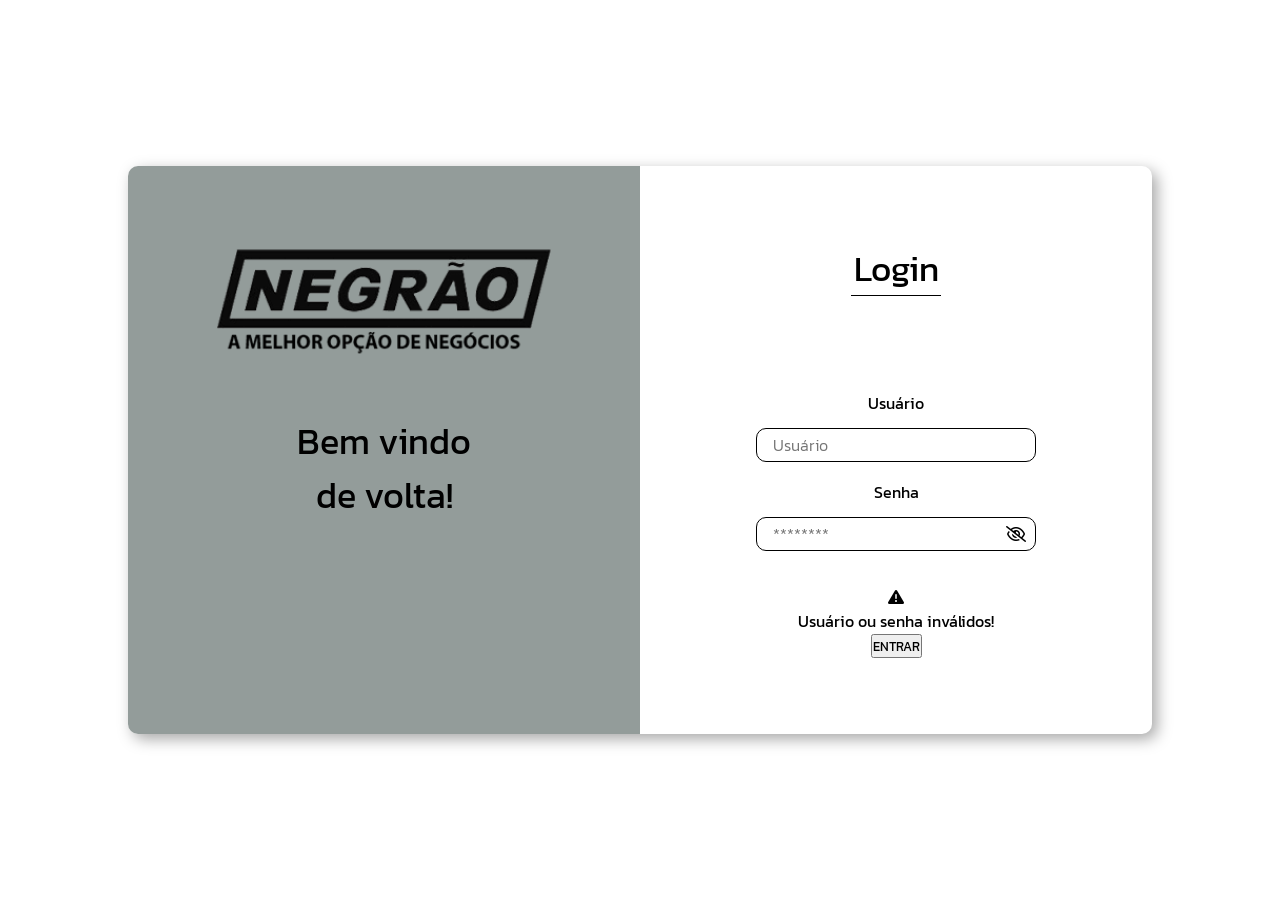
<file: index.html>
<!DOCTYPE html>
<html lang="pt-BR">
<head>
    <meta charset="UTF-8">
    <meta name="viewport" content="width=device-width, initial-scale=1.0">
    <title>Index</title>
</head>
<body>
    <script>
        document.location.href = 'login-admin.html';
    </script>
</body>
</html>
</file>
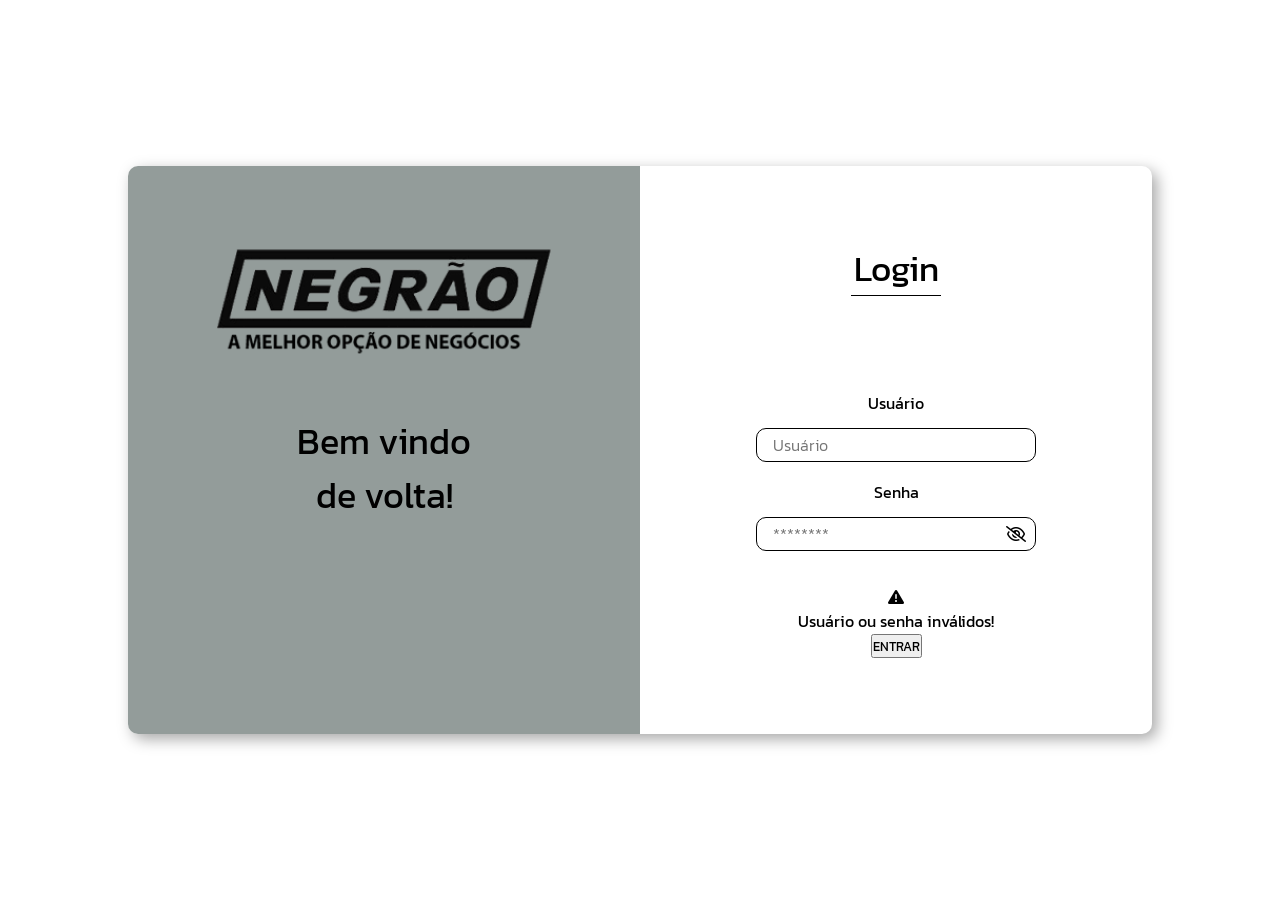
<file: login-admin.html>
<!DOCTYPE html>
<html lang="pt-BR">
<head>
    <meta charset="UTF-8">
    <meta name="viewport" content="width=device-width, initial-scale=1.0">
    <link rel="stylesheet" href="style.css">
    <link rel="preconnect" href="https://fonts.googleapis.com">
    <link rel="preconnect" href="https://fonts.gstatic.com" crossorigin>
    <link href="https://fonts.googleapis.com/css2?family=Kanit:wght@400;500;700;900&display=swap" rel="stylesheet">
    <link rel="stylesheet" href="https://cdnjs.cloudflare.com/ajax/libs/font-awesome/6.7.2/css/all.min.css" integrity="sha512-Evv84Mr4kqVGRNSgIGL/F/aIDqQb7xQ2vcrdIwxfjThSH8CSR7PBEakCr51Ck+w+/U6swU2Im1vVX0SVk9ABhg==" crossorigin="anonymous" referrerpolicy="no-referrer" />
    <title>Login Administrativo</title>
</head>
<body onload="checkCookie()">
    <main>
        <section>
            <div class="section-container">
                <div class="left-content">
                    <div class="img-content">
                        <img src="images/logo.png" alt="Logo Negrão">
                    </div>
                    <h2>Bem vindo <br>
                    de volta!</h2> 
                </div>
                <div class="right-content">
                    <div class="title">
                        <h2>Login</h2>
                    </div>
                    <form action="">
                        <div class="inputs user-content">
                            <label for="user">Usuário</label>
                            <input id="user" type="text" name="user" placeholder="Usuário" required>
                        </div>
                        <div class="inputs password-content">
                            <label for="password">Senha</label>
                            <input id="password" type="password" name="password" placeholder="********" required>
                            <i class="fa-regular fa-eye-slash"></i>
                        </div>
                        <div class="error-inputs">
                            <i class="fa-solid fa-triangle-exclamation"></i>
                            <p>Usuário ou senha inválidos!</p>
                        </div>
                        <div class="button-content">
                            <input type="submit" class="btn-sub" value="ENTRAR">
                        </div>
                    </form>
                </div>
            </div>
        </section>
    </main>
    
    <script src="https://code.jquery.com/jquery-3.6.0.min.js"></script>
    <script src="validate.js"></script>
    <script src="eye_design.js"></script>
</body>
</html>
</file>
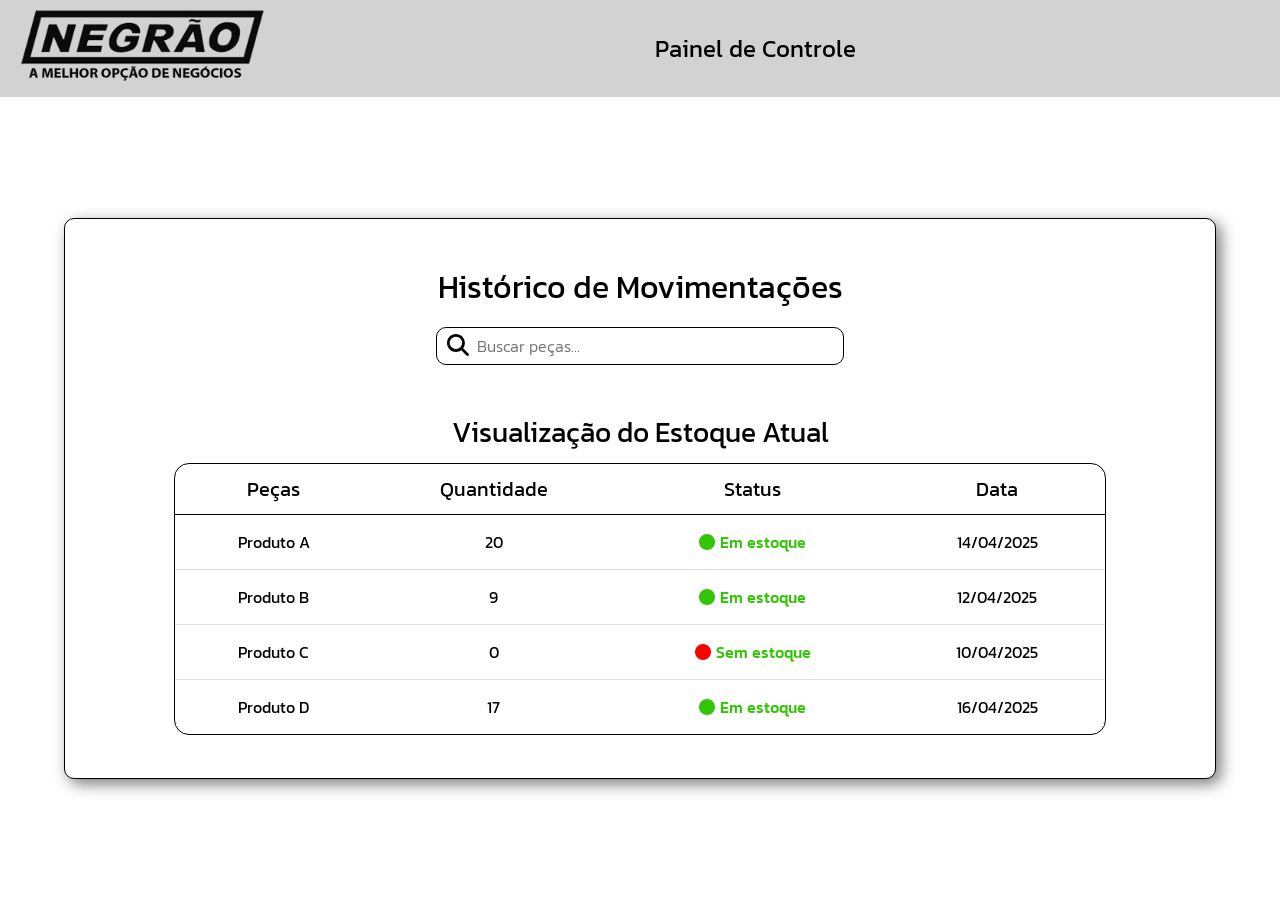
<file: admin/admin-panel.html>
<!DOCTYPE html>
<html lang="pt-BR">
<head>
    <meta charset="UTF-8">
    <meta name="viewport" content="width=device-width, initial-scale=1.0">
    <link rel="preconnect" href="https://fonts.googleapis.com">
    <link rel="preconnect" href="https://fonts.gstatic.com" crossorigin>
    <link rel="stylesheet" href="https://cdnjs.cloudflare.com/ajax/libs/font-awesome/6.7.2/css/all.min.css" integrity="sha512-Evv84Mr4kqVGRNSgIGL/F/aIDqQb7xQ2vcrdIwxfjThSH8CSR7PBEakCr51Ck+w+/U6swU2Im1vVX0SVk9ABhg==" crossorigin="anonymous" referrerpolicy="no-referrer" />
    <link href="https://fonts.googleapis.com/css2?family=Kanit:wght@400;500;700;900&display=swap" rel="stylesheet">
    <link href="https://cdn.jsdelivr.net/npm/bootstrap@5.3.6/dist/css/bootstrap.min.css" rel="stylesheet" integrity="sha384-4Q6Gf2aSP4eDXB8Miphtr37CMZZQ5oXLH2yaXMJ2w8e2ZtHTl7GptT4jmndRuHDT" crossorigin="anonymous">
    <link rel="stylesheet" href="admin-panel.css">
    <link rel="stylesheet" href="../global.css">
    <title>Painel Administrativo</title>
</head>
<body>
    <header class="header d-flex justify-content-center">
        <nav class="nav-bar">
            <ul class="d-flex justify-content-between align-items-center flex-wrap">
                <li><a href="https://www.ferragensnegrao.com.br/"><img src="../images/logo.png" alt="Logo Negrão"></a></li>
                <li><div class="d-flex flex-wrap center-menu">
                    <a href="#">Painel de Controle</a>
                    <a href="report.html">Relatório</a>
                </div></li>
                <li></li>
            </ul>
        </nav>
    </header>

    <main>
        <section>
            <div class="left-content">
                <div class="title title-register">
                    <h2>Cadastro de Peças</h2>
                </div>
                <div class="title title-delete hidden">
                    <h2>Remover Peças</h2>
                </div>
                <form class="register"> <!-- Formulário para cadastrar peças -->

                    <div class="inputs name-input">
                        <label for="name">Nome do Produto:</label>
                        <input class="input" type="text" name="name" id="name" placeholder="Produto A">
                        <p class="invalid invalid-name">Este campo precisa estar preenchido!</p>
                        <p class="invalid invalid-name">Nome inválido!</p>
                        <p class="invalid invalid-name">Nome não condiz com o código!</p>
                    </div>
                    <div class="inputs cod-input">
                        <label for="cod">Código:</label>
                        <input class="input" type="tel" name="cod" id="codReg" placeholder="1234-5678" maxlength="8">
                        <p class="invalid invalid-code">Este campo precisa estar preenchido!</p>
                        <p class="invalid invalid-code">Este campo aceita apenas números!</p>
                        <p class="invalid invalid-code">O código deve conter 8 números</p>
                    </div>
                    <div class="inputs desc-input">
                        <label for="desc">Descrição:</label>
                        <input class="input" type="text" name="desc" id="desc" placeholder="Descrição do produto">
                        <p class="invalid invalid-desc">Não utilize caracteres especiais!</p>
                    </div>
                    <div class="inputs amt-input">
                        <label for="amt">Quantidade:</label>
                        <input class="input" type="number" name="amt" id="amtReg" placeholder="0" min="0">
                        <p class="invalid invalid-amt">Este campo precisa estar preenchido!</p>
                        <p class="invalid invalid-amt">Essa quantidade é inválida!</p>
                    </div>

                    <div class="btn-reg">
                        <input class="button-register" type="submit" value="Cadastrar">
                    </div>
                    <div class="delete-button">
                        <input type="submit" value="Remover peça" id="remove-btn">
                    </div>
                </form>
                <form class="register delete-form hidden"> <!-- Formulário para deletar peças -->
                    
                    <div class="inputs cod-input">
                        <label for="cod">Código:</label>
                        <input class="input" type="tel" name="cod" id="codDel" placeholder="1234-5678" maxlength="8">
                        <p class="invalid invalid-code">Este campo precisa estar preenchido!</p>
                        <p class="invalid invalid-code">Este código não existe!</p>
                    </div>
                    <div class="inputs amt-input">
                        <label for="amt">Quantidade:</label>
                        <input class="input" type="number" name="amt" id="amtDel" placeholder="1">
                        <p class="invalid invalid-amt">Este campo precisa estar preenchido!</p>
                        <p class="invalid invalid-amt">Essa quantidade é inválida no estoque!</p>
                        <p class="invalid invalid-amt">Produto não identificado!</p>
                    </div>

                    <div class="btn-reg">
                        <input class="button-register" type="submit" value="Cadastrar">
                    </div>
                    <div class="delete-button">
                        <input type="submit" value="Remover peça" id="remove-btn">
                    </div>
                </form>

            </div>

            <div class="right-content">

                <h1>Histórico de Movimentações</h1>
                <div class="input-search">
                    <input id="search_field" type="text" name="search_field" placeholder="Buscar peças...">
                    <img src="lupa.svg" alt="search">
                </div>

                <div class="estoque-container">
                    <h2>Visualização do Estoque Atual</h2>
                    
                    <div class="table-container">
                        <table>
                            <thead>
                                <tr>
                                    <th>Peças</th>
                                    <th>Quantidade</th>
                                    <th>Status</th>
                                    <th>Data</th>
                                </tr>
                            </thead>
                            <tbody>
                            </tbody>
                        </table>
                    </div>
                </div>
            </div>
        </section>
    </main>

    <script src="https://cdn.jsdelivr.net/npm/bootstrap@5.3.6/dist/js/bootstrap.bundle.min.js" integrity="sha384-j1CDi7MgGQ12Z7Qab0qlWQ/Qqz24Gc6BM0thvEMVjHnfYGF0rmFCozFSxQBxwHKO" crossorigin="anonymous"></script>
    <script src="WelcomeAdmin.js"></script>
    <script src="global.js"></script>
    <script src="search.js"></script>
</body>
</html>
</file>
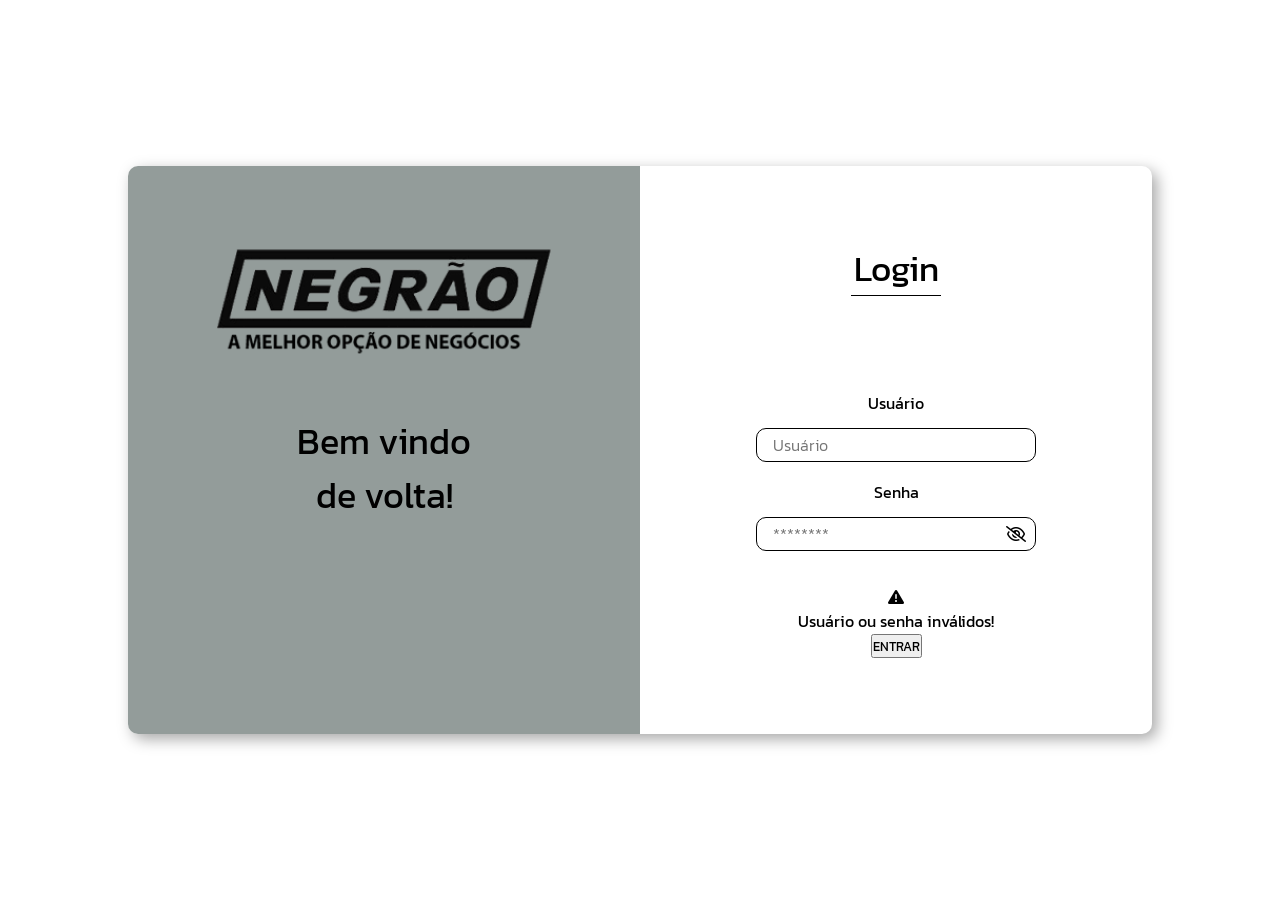
<file: admin/panel.html>
<!DOCTYPE html>
<html lang="pt-br">
<head>
    <meta charset="UTF-8">
    <meta name="viewport" content="width=device-width, initial-scale=1.0">
    <link rel="stylesheet" href="panel.css">
    <link rel="preconnect" href="https://fonts.googleapis.com">
    <link rel="preconnect" href="https://fonts.gstatic.com" crossorigin>
    <link rel="stylesheet" href="https://cdnjs.cloudflare.com/ajax/libs/font-awesome/6.7.2/css/all.min.css" integrity="sha512-Evv84Mr4kqVGRNSgIGL/F/aIDqQb7xQ2vcrdIwxfjThSH8CSR7PBEakCr51Ck+w+/U6swU2Im1vVX0SVk9ABhg==" crossorigin="anonymous" referrerpolicy="no-referrer" />
    <link href="https://fonts.googleapis.com/css2?family=Kanit:wght@400;500;700;900&display=swap" rel="stylesheet">
    <title>Integrador</title>
</head>

<body>
    <header>
        <nav class="nav-bar">
            <ul>
                <li><a href="https://www.ferragensnegrao.com.br/"><img src="../images/logo.png" alt="Logo Negrão"></a></li>
                <li><a href="#">Painel de Controle</a></li>
                <li></li>
            </ul>
        </nav>
    </header>

    <main>
        <section>
            <div class="section-container">

                <h1>Histórico de Movimentações</h1>
                <div class="input-search">
                    <input id="search_field" type="text" name="search_field" placeholder="Buscar peças...">
                    <img src="lupa.svg" alt="search">
                </div>

                <div class="estoque-container">
                    <h2>Visualização do Estoque Atual</h2>
                    
                    <div class="table-container">
                        <table>
                            <thead>
                                <tr>
                                    <th>Peças</th>
                                    <th>Quantidade</th>
                                    <th>Status</th>
                                    <th>Data</th>
                                </tr>
                            </thead>
                            <tbody>
                                <tr>
                                    <td>Produto A</td>
                                    <td>20</td>
                                    <td class="status">
                                        <i class="fa-solid fa-circle" style="color: #32C505;"></i>
                                        <p class="em-estoque">Em estoque</p>
                                    </td>
                                    <td>14/04/2025</td>
                                </tr>
                                <tr>
                                    <td>Produto B</td>
                                    <td>9</td>
                                    <td class="status">
                                        <i class="fa-solid fa-circle" style="color: #32C505;"></i>
                                        <p class="em-estoque">Em estoque</p>
                                    </td>
                                    <td>12/04/2025</td>
                                </tr>
                                <tr>
                                    <td>Produto C</td>
                                    <td>0</td>
                                    <td class="status">
                                        <i class="fa-solid fa-circle" style="color: #FF0000;"></i>
                                        <p class="em-estoque">Sem estoque</p>
                                    </td>
                                    <td>10/04/2025</td>
                                </tr>
                                <tr>
                                    <td>Produto D</td>
                                    <td>17</td>
                                    <td class="status">
                                        <i class="fa-solid fa-circle" style="color: #32C505;"></i>
                                        <p class="em-estoque">Em estoque</p>
                                    </td>
                                    <td>16/04/2025</td>
                                </tr>
                            </tbody>
                        </table>
                    </div>
                </div>
            </div>
        </section>    
    </main>
    
    <script src="WelcomeUser.js"></script>
    <script src="search.js"></script>
</body>
</file>
<file: style.css>
* {
    padding: 0;
    margin: 0;
    box-sizing: border-box;
    font-family: 'Kanit', sans-serif;
}

body {
    display: flex;
    justify-content: center;
    width: 100%;
}

main {
    width: 100%;
    height: 100vh;
    display: flex;
    align-items: center;
}

section {
    width: 100%;
    display: flex;
    justify-content: center;
}

.section-container {
    display: flex;
    width: 80%;
    height: 568px;
    border-radius: 10px;
    box-shadow: 5px 5px 15px rgba(0, 0, 0, 0.35);

    & .left-content {
        display: flex;
        width: 50%;
        text-align: center;
        flex-direction: column;
        align-items: center;
        justify-content: center;
        background-color: #939C9A;
        border-radius: 10px 0 0 10px;

        & .img-content {
            padding-bottom: 2.8rem;
            
            & img {
                width: 340px;
                height: 130px;
            }
        }



        & h2 {
            font-size: 36px;
            font-weight: normal;
            margin-bottom: 9rem;
            display: flex;
        }
    }

    & .right-content {
        width: 50%;
        height: 90%;
        display: flex;
        flex-direction: column;
        justify-content: space-around;
        text-align: center;
        margin: auto 0;

        & .title {
            width: 100%;
            display: flex;
            justify-content: center;
        }

        & h2 {
            width: 90px;
            font-size: 35px;
            font-weight: normal;
            border-bottom: 1px solid black;
        }

        
        & .inputs {
            display: flex;
            align-items: center;
            flex-direction: column;
            margin-bottom: 18px;

            & label {
                padding-bottom: 13px;
                font-size: 16px;
            }

            & input {
                height: 32px;
                width: 280px;
                border-radius: 10px;
                border: 1px solid black;
                padding: 1rem;
                font-size: 16px;
                font-weight: 300;
            }

            & .fa-regular {
                position: relative;
                bottom: 25px;
                left: 120px;
                cursor: pointer;
            }
        }

        & input[type=password]::-ms-reveal, ::-ms-clear{
            display: none;
        }

        & .error-inputs {
            display: none;
            justify-content: center;
            align-items: center;
            text-align: center;
            gap: 10px;
            color: red;
        }

        & .button-content {
            margin-top: 34px;
            margin-bottom: 2rem;

            & .btn-sub {
                width: 90px;
                height: 24px;
                border-radius: 30px;
                border: 1px solid black;
                cursor: pointer;
            }

            & .btn-sub:hover {
                background-color: #ccc;
            }
        }
    }

}

@media screen and (max-width: 400px){
    section .section-container{
        width: 100%;
        height: 100vh;
        border-radius: 0;

        & .left-content {
            border-radius: 0;

            & .img-content {
                margin-top: 2rem;
            }
        }
    }
}

@media screen and (max-width: 800px) {
    .section-container{
        width: 80%;
        flex-direction: column;
        align-items: center;
        height: auto;
        
        & .left-content {
            width: 100%;
            padding: 1rem;
            border-radius: 10px 10px 0 0;

            .img-content {
                margin-bottom: 0;
                padding-top: 1rem;
                
            }

            & h2 {
                margin-bottom: 2rem;
            }
        }

        & .right-content {
            padding: 1rem;

            & .title {
                padding-bottom: 2rem;
            }

            & .error-inputs i {
                display: none;
            }
        }
    }
}

@media screen and (max-width: 900px){
    .section-container .left-content {
        justify-content: flex-start;
        gap: 30px;

        & .img-content {
            padding: 0;
            margin-bottom: 2rem;
            margin-top: 5rem;
    
            & img {
                width: 260px;
                height: 90px;
            }
        }
    }
    .left-content h2 {
        margin: 0;
    }
}
</file>
<file: admin/admin-panel.css>
main {
    width: 100%;
    height: calc(100vh - 120px);
    display: flex;
    justify-content: center;
    align-items: center;
}

section {
    display: flex;
    align-items: center;
    justify-content: space-around;
    flex-wrap: wrap;
    height: 100%;
    width: 90%;
}

.left-content {
    width: 45%;
    display: flex;
    flex-direction: column;
    align-items: center;
    padding: 4rem 0;
    border: 1px solid black;
    border-radius: 10px;
    box-shadow: 5px 5px 15px rgba(122,122,122,1);
}

.title h2{
    font-size: 36px;
    font-weight: 400;
}

.register {
    padding-top: 1rem;
}

.inputs {
    display: flex;
    flex-direction: column;
}

label {
    font-size: 20px;
    margin-bottom: 4px;
    padding-left: 0.3rem;
}
    
.input {
    width: 455px;
    height: 38px;
    padding: 0 1.5rem;
    border: 1px solid black;
    outline: 0;
    border-radius: 10px;
    font-size: 18px;
    margin-bottom: 5px;
}

.invalid-input {
    border: 1px solid red;
}

.invalid{
    display: none;
    padding-left: 0.3rem;
    color: red;
}

.err-msg {
    display: block;
}

/* Validação via JavaScript */
.btn-reg {
    display: flex;
    justify-content: center;
    padding-top: 0.8rem;
}

.button-register {
    width: 156px;
    height: 38px;
    background-color: white;
    color: black;
    border-radius: 10px;
    border: 1px solid black;
    font-size: 20px;
    cursor: pointer;
}

.button-register:hover {
    background-color: rgba(194, 194, 194, 0.4);
}

.delete-button {
    display: flex;
    justify-content: center;
    margin-top: 1rem;
}

.delete-button input {
    width: 116px;
    height: 38px;
    background-color: rgba(255, 255, 255, 0);
    border-radius: 10px;
    border: 1px solid #FF0000;
    color: #FF0000;
    font-size: 14px;
    cursor: pointer;
}

.delete-button input:hover {
    background-color: rgba(194, 194, 194, 0.4);
}

p {
    margin: 0;
}

/* Comeco do conteudo historico de movimentacoes */

.right-content {
    display: flex;
    flex-direction: column;
    align-items: center;
    width: 45%;
    border-radius: 10px;
    box-shadow: 5px 5px 15px rgba(122,122,122,1);
    border: 1px solid black;
    background-color: #fff;
    padding: 0.7rem 0;
}

.right-content h1 {
    font-size: 2rem;
    color: #000;
    margin-top: 2rem;
    font-weight: 400;
    text-align: center;
}

.input-search input {
    height: 38px;
    width: 408px;
    margin-top: 1rem;
    border-radius: 10px;
    border: 1px solid black;
    padding: 1rem 2.5rem;
    font-size: 16px;
    font-weight: 300;
    display: flex;
    justify-content: center;
    align-items: center;
}

.input-search img {
    width: 22px;
    height: 24px;
    position: relative;
    right: -0.7rem;
    bottom: 2rem;
}

.estoque-container {
    display: flex;
    flex-direction: column;
    align-items: center;
    width: 90%;
    background-color: white;
    font-family: sans-serif;
    margin: 1rem 0 2rem 0;
}

.estoque-container h2 {
    margin-bottom: 10px;
    font-size: 28px;
    font-weight: 400;
    text-align: center;
}

.table-container {
    display: flex;
    width: 90%;
    max-height: 270px;
    overflow-y: auto;
    border-radius: 15px;
    border: 1px solid black;
}

table {
    width: 100%;
    border-collapse: collapse;
}

tr:not(:last-child){
    border-bottom: 1px solid #ddd;
}

th {
    padding: 10px 15px;
    text-align: center;
    font-weight: 400;
    font-size: 20px;
    border-bottom: 1px solid black;
}

td {
    padding: 15px 20px;
    text-align: center;
    font-size: 16px;
}

.status {
    display: flex;
    justify-content: center;
    gap: 5px;
}

.status i {
    display: flex;
    align-items: center;
}

.em-estoque {
    color: #32C505;
    font-weight: 500;
}

.sem-estoque {
    color: #FF0000;
    font-weight: 500;
}

.hidden {
    display: none;
}

/* Fim do conteudo do historico de movimentacoes*/

@media screen and (max-width: 450px){
    main {
        height: 100%;
        padding: 3rem 0;
    }

    .title h2{
        font-size: 2em;
        text-align: center;
    }

    .input-search {
        margin: 0 1rem;
    }

    .input-search input {
        width: 100%;
    }
}

@media screen and (max-width: 850px){
    .table-container {
        justify-content: left;
        overflow-x: auto;
    }
}

@media screen and (max-width: 1500px){
    main {
        height: auto;
    }

    section {
        gap: 50px;
        margin: 2rem 0;
    }

    .left-content {
        margin-top: 2rem;
        width: 100%;
    }

    .input {
        width: 100%;
    }

    .register {
        width: 80%;
    }

    .right-content {
        width: 100%;
    }
}
</file>
<file: global.css>
* {
    padding: 0;
    margin: 0;
    box-sizing: border-box;
    font-family: 'Kanit', sans-serif;
}

button, input, select { /* Retirando a estilização padrão dos dispositivos e navegadores */
    appearance: none;
    -moz-appearance: none;
    -webkit-appearance: none;
}

.header {
    width: 100%;
    background-color: #D2D2D2;
}

.nav-bar {
    width: 100%;
}

ul {
    list-style: none;
    margin-top: 1rem;
    padding-left: 1rem;
}

li {
    font-size: 24px;
}

li:last-child {
    padding-right: 1rem;
}

.center-menu {
    gap: 30px;
}

.center-menu a{
    color: black;
    text-decoration: none;
}

.center-menu a:hover {
    text-decoration: underline;
}

img {
    width: 247px;
    height: 88px;
}

@media screen and (max-width: 850px){
    header {
        padding: 0;
    }

    ul {
        width: 100%;
        flex-direction: column;
        padding: 1rem;
    }

    li {
        padding: 1rem;
    }

    .center-menu {
        flex-direction: column;
        align-items: center;
    }
}
</file>
<file: admin/panel.css>
* {
    padding: 0;
    margin: 0;
    box-sizing: border-box;
    font-family: 'Kanit', sans-serif;
}

header {
    display: flex;
    justify-content: center;
    width: 100%;
    padding: 0 19px;
    background-color: #D2D2D2;
}

.nav-bar {
    width: 100%;
}

ul {
    display: flex;
    justify-content: space-between;
    align-items: center;
    flex-wrap: wrap;
    list-style: none;
}

li {
    font-size: 24px;
}

li a {
    text-decoration: none;
    color: black;
}

li:last-child {
    padding-right: 1rem;
}

img {
    width: 247px;
    height: 88px;
}

main {
    width: 100%;
    height: calc(100vh - 97px);
    display: flex;
    justify-content: center;
    align-items: center;
}

section {
    display: flex;
    align-items: center;
    justify-content: space-around;
    flex-wrap: wrap;
    height: 100%;
    width: 90%;
}

/* Comeco do conteudo historico de movimentacoes */

.section-container {
    display: flex;
    flex-direction: column;
    align-items: center;
    width: 45%;
    border-radius: 10px;
    box-shadow: 5px 5px 15px rgba(122,122,122,1);
    border: 1px solid black;
    background-color: #fff;
    padding: 0.7rem 0;
}

.section-container h1 {
    font-size: 2rem;
    color: #000;
    margin-top: 2rem;
    font-weight: 400;
    text-align: center;
}

.input-search input {
    height: 38px;
    width: 408px;
    margin-top: 1rem;
    border-radius: 10px;
    border: 1px solid black;
    padding: 1rem 2.5rem;
    font-size: 16px;
    font-weight: 300;
    display: flex;
    justify-content: center;
    align-items: center;
}

.input-search img {
    width: 22px;
    height: 24px;
    position: relative;
    right: -0.7rem;
    bottom: 2rem;
}

.estoque-container {
    display: flex;
    flex-direction: column;
    align-items: center;
    width: 90%;
    background-color: white;
    font-family: sans-serif;
    margin: 1rem 0 2rem 0;
}

.estoque-container h2 {
    margin-bottom: 10px;
    font-size: 28px;
    font-weight: 400;
    text-align: center;
}

.table-container {
    display: flex;
    width: 90%;
    border-radius: 15px;
    border: 1px solid black;
}

table {
    width: 100%;
    border-collapse: collapse;
}

tr:not(:last-child){
    border-bottom: 1px solid #ddd;
}

th {
    padding: 10px 15px;
    text-align: center;
    font-weight: 400;
    font-size: 20px;
    border-bottom: 1px solid black;
}

td {
    padding: 15px 20px;
    text-align: center;
    font-size: 16px;
}

.status {
    display: flex;
    justify-content: center;
    gap: 5px;
}

.status i {
    display: flex;
    align-items: center;
}

.em-estoque {
    color: #32C505;
    font-weight: 500;
}

.sem-estoque {
    color: #FF0000;
    font-weight: 500;
}

.hidden {
    display: none;
}

@media screen and (max-width: 450px){
    main {
        height: 100%;
        padding: 3rem 0;
    }

    .input-search {
        margin: 0 1rem;
    }

    .input-search input {
        width: 100%;
    }
}

@media screen and (max-width: 750px){
    .table-container {
        justify-content: left;
        overflow-x: auto;
    }
}

@media screen and (max-width: 850px){
    header {
        padding: 0;
    }

    ul {
        width: 100%;
        flex-direction: column;
        padding: 1rem;
    }

    li {
        padding: 1rem;
        text-align: center;
    }
}

@media screen and (max-width: 1500px){
    .section-container {
        width: 100%;
    }
}
</file>
